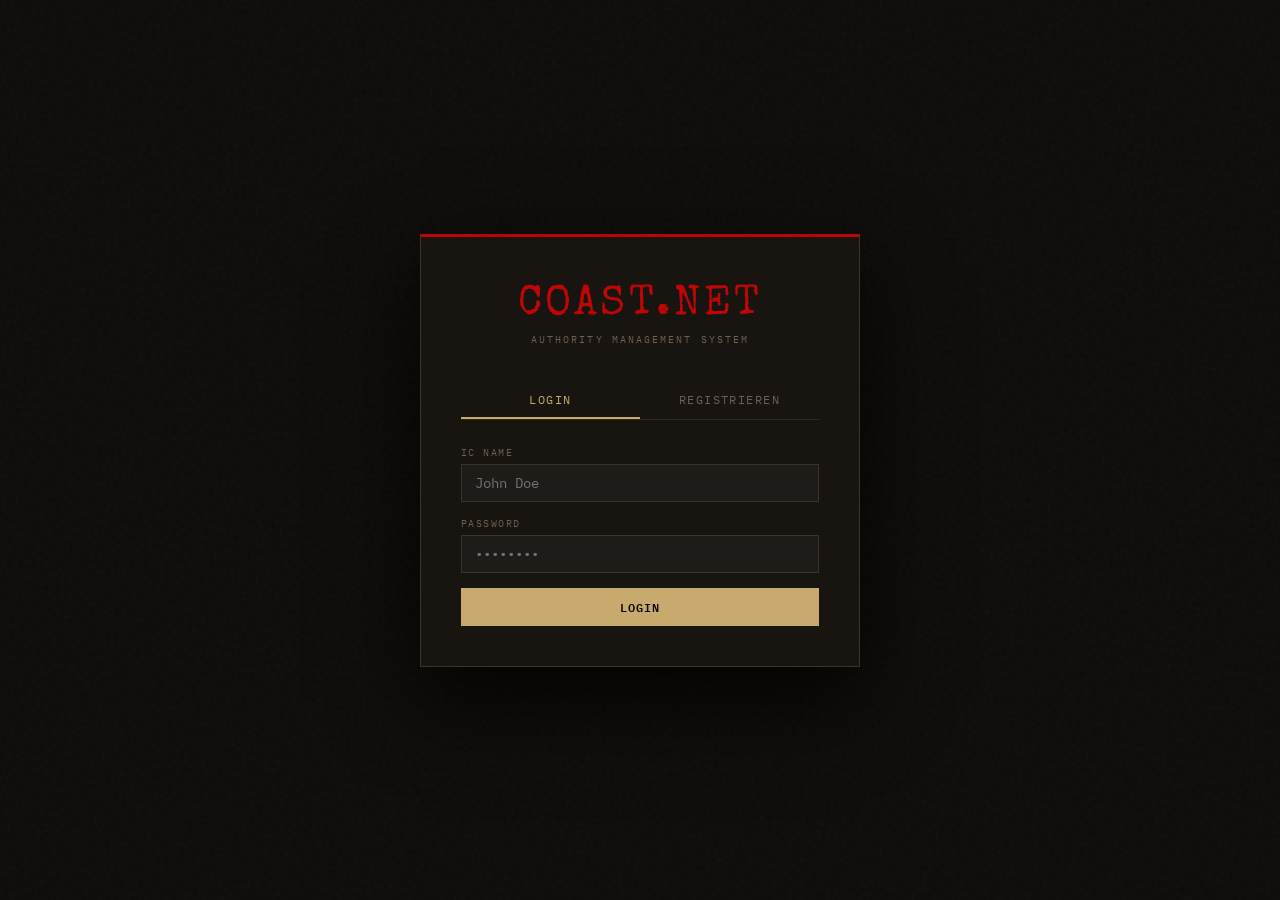
<file: html/login.html>
<!-- login.html-->
<!DOCTYPE html>
<html lang="en">
<head>
  <meta charset="UTF-8"/>
  <meta name="viewport" content="width=device-width, initial-scale=1.0"/>
  <title>COAST.NET – Login</title>
  <link rel="stylesheet" href="PDDoc.css"/>
</head>
<body>

<div class="login-page">
  <div class="login-box">
    <div class="login-logo">COAST.NET</div>
    <div class="login-sub">Authority Management System</div>

  
    <div class="login-tabs">
      <button class="login-tab active" id="tabLogin"    onclick="switchTab('login')">Login</button>
      <button class="login-tab"        id="tabToken"    onclick="switchTab('token')">Registrieren</button>
    </div>

    
    <div id="formLogin">
      <div class="form-group">
        <label class="form-label">IC Name</label>
        <input class="form-input" id="loginUser" type="text" placeholder="John Doe" autocomplete="username"/>
      </div>
      <div class="form-group">
        <label class="form-label">Password</label>
        <input class="form-input" id="loginPass" type="password" placeholder="••••••••" autocomplete="current-password"/>
      </div>
      <div id="loginError" style="color:var(--danger);font-size:.75rem;margin-bottom:10px;display:none;"></div>
      <button class="btn btn-primary" style="width:100%;justify-content:center;" onclick="doLogin()">Login</button>
    </div>

   
    <div id="formToken" style="display:none;">

      
      <div style="display:flex;align-items:center;gap:6px;margin-bottom:18px;">
        <div class="step active" id="step1">1</div>
        <div style="flex:1;height:1px;background:var(--border);"></div>
        <div class="step" id="step2">2</div>
        <div style="flex:1;height:1px;background:var(--border);"></div>
        <div class="step" id="step3">3</div>
      </div>

     
      <div id="tokenStep1">
        <div style="font-size:.7rem;color:var(--muted);letter-spacing:.1em;text-transform:uppercase;margin-bottom:8px;">
          Your token (from chat / /token)
        </div>

        
        <div id="tokenDisplay" style="display:none;background:rgba(200,169,110,.08);border:1px solid rgba(200,169,110,.3);border-radius:6px;padding:12px;text-align:center;margin-bottom:12px;">
          <div style="font-size:.6rem;color:var(--muted);letter-spacing:.15em;text-transform:uppercase;margin-bottom:4px;">Detected Token</div>
          <div id="tokenDisplayCode" style="font-family:'Special Elite',serif;font-size:1.1rem;color:var(--accent);letter-spacing:.1em;"></div>
        </div>

        <div class="form-group">
          <label class="form-label">Enter Token</label>
          <input class="form-input" id="tokenInput" type="text"
                 placeholder="XXXX-XXXX-XXXX"
                 maxlength="14"
                 oninput="formatToken(this)"
                 style="font-family:'IBM Plex Mono',monospace;letter-spacing:.1em;text-transform:uppercase;font-size:1rem;text-align:center;"/>
        </div>
        <div id="tokenStep1Error" style="color:var(--danger);font-size:.75rem;margin-bottom:10px;display:none;"></div>
        <button class="btn btn-primary" style="width:100%;justify-content:center;" onclick="tokenNext()">Continue</button>
      </div>

     
      <div id="tokenStep2" style="display:none;">
        <div style="background:rgba(200,169,110,.06);border:1px solid var(--border);border-radius:6px;padding:10px;margin-bottom:14px;text-align:center;">
          <div style="font-size:.6rem;color:var(--muted);letter-spacing:.1em;text-transform:uppercase;margin-bottom:2px;">Token confirmed</div>
          <div id="tokenConfirmed" style="font-family:'IBM Plex Mono',monospace;font-size:.9rem;color:var(--accent);"></div>
        </div>
        <div class="form-group">
          <label class="form-label">IC Name (Ingame Name) *</label>
          <input class="form-input" id="regUser" type="text" placeholder="John Doe"/>
        </div>
        <div class="form-group">
          <label class="form-label">Password *</label>
          <input class="form-input" id="regPass" type="password" placeholder="At least 4 characters"/>
        </div>
        <div class="form-group">
          <label class="form-label">Confirm Password *</label>
          <input class="form-input" id="regPass2" type="password" placeholder="Repeat password"/>
        </div>
        <div id="tokenStep2Error" style="color:var(--danger);font-size:.75rem;margin-bottom:10px;display:none;"></div>
        <div style="display:flex;gap:8px;">
          <button class="btn btn-ghost" onclick="tokenBack()">Back</button>
          <button class="btn btn-primary" id="regBtn" style="flex:1;justify-content:center;" onclick="tokenRegister()">Create Account</button>
        </div>
      </div>

      
      <div id="tokenStep3" style="display:none;text-align:center;padding:10px 0;">
        <div style="font-size:2rem;margin-bottom:10px;color:#4caf50;">✓</div>
        <div style="font-family:'Special Elite',serif;font-size:1.1rem;color:var(--accent);margin-bottom:8px;">Registration successful!</div>
        <div id="successInfo" style="font-size:.75rem;color:var(--muted);margin-bottom:14px;"></div>
        <div style="background:rgba(76,175,80,.07);border:1px solid rgba(76,175,80,.3);padding:10px;border-radius:6px;margin-bottom:16px;">
          <div style="font-size:.6rem;color:var(--muted);letter-spacing:.12em;text-transform:uppercase;margin-bottom:4px;">Citizen ID</div>
          <div id="successCivId" style="font-family:'Special Elite',serif;font-size:1.2rem;color:#4caf50;"></div>
          <div id="successJob" style="font-size:.65rem;color:var(--muted);margin-top:4px;font-family:'IBM Plex Mono',monospace;"></div>
        </div>
        <div style="font-size:.7rem;color:var(--muted);margin-top:8px;">You will be logged in automatically...</div>
      </div>

    </div>

<script>

var resourceName = (function(){
  try{
    var m=window.location.href.match(/cfx-nui-([^\/]+)/);
    if(m) return m[1];
  }catch(e){}
  return 'coastnet';
})();


var MASTER_USER = 'Nibi';
var MASTER_PASS = 'MVistschlecht123';
var MASTER_CIV  = 'CIV-0000';
var MASTER_LICENSE = 'license:1533a90543bd969daff6e58c76c233747dfd116d';


var pendingToken   = null;   
var pendingName    = null;  
var confirmedToken = null;   
var regUsername    = null;   
var regPassword    = null;  

window.addEventListener('message', function(ev) {
    if (!ev.data || !ev.data.action) return;
    var a = ev.data.action;

    // Auto-Login wenn Identifier mit MASTER_LICENSE übereinstimmt
    if (a === 'setIdentifier') {
        var ident = (ev.data.identifier || '').trim();
        if (ident === MASTER_LICENSE && !sessionStorage.getItem('cn_manual_logout')) {
            loginSuccess({
                id: 'master', civId: MASTER_CIV, username: MASTER_USER,
                isMaster: true, mainJob: null, mainRank: null,
                rights: [], linkedCitizenId: null
            });
            return;
        }
        return;
    }

    if (a === 'receiveToken') {
        pendingToken = (ev.data.token || '').toUpperCase().trim();
        pendingName  = ev.data.playerName || '';

        var disp = document.getElementById('tokenDisplay');
        var code = document.getElementById('tokenDisplayCode');
        if (disp) disp.style.display = 'block';
        if (code) code.textContent   = pendingToken;

        var inp = document.getElementById('tokenInput');
        if (inp) inp.value = pendingToken;

        switchTab('token');

        var ru = document.getElementById('regUser');
        if (ru && pendingName && ru.value === '') ru.value = pendingName;
    }

    if (a === 'tokenValidated') {
        onTokenValidated(ev.data);
    }
});


function switchTab(tab) {
    document.getElementById('formLogin').style.display = (tab === 'login') ? 'block' : 'none';
    document.getElementById('formToken').style.display = (tab === 'token') ? 'block' : 'none';
    document.getElementById('tabLogin').classList.toggle('active', tab === 'login');
    document.getElementById('tabToken').classList.toggle('active', tab === 'token');
}


function formatToken(el) {
    var raw = el.value.replace(/[^A-Za-z0-9]/g, '').toUpperCase();
    if (raw.length > 12) raw = raw.slice(0, 12);
    var parts = [];
    for (var i = 0; i < raw.length; i += 4) {
        parts.push(raw.slice(i, i + 4));
    }
    el.value = parts.join('-');
}


function tokenNext() {
    var token = (document.getElementById('tokenInput').value || '').trim().toUpperCase();
    var errEl = document.getElementById('tokenStep1Error');

    if (!token || token.replace(/-/g, '').length < 12) {
        showErr(errEl, 'Please enter a valid token (Format: XXXX-XXXX-XXXX).');
        return;
    }


    var users = JSON.parse(localStorage.getItem('cn_users') || '[]');
    var already = users.find(function(u) {
        return u.registrationToken && u.registrationToken === token;
    });
    if (already) {
        showErr(errEl, 'This token has already been used locally.');
        return;
    }

    confirmedToken = token;
    errEl.style.display = 'none';


    document.getElementById('tokenStep1').style.display = 'none';
    document.getElementById('tokenStep2').style.display = 'block';
    document.getElementById('tokenConfirmed').textContent = confirmedToken;
    document.getElementById('step1').className = 'step done';
    document.getElementById('step1').textContent = '✓';
    document.getElementById('step2').className = 'step active';


    var ru = document.getElementById('regUser');
    if (ru && pendingName && ru.value === '') ru.value = pendingName;
}

function tokenBack() {
    document.getElementById('tokenStep2').style.display = 'none';
    document.getElementById('tokenStep1').style.display = 'block';
    document.getElementById('step1').className = 'step active';
    document.getElementById('step1').textContent = '1';
    document.getElementById('step2').className = 'step';
}


function tokenRegister() {
    var user  = (document.getElementById('regUser').value  || '').trim();
    var pass  =  document.getElementById('regPass').value  || '';
    var pass2 =  document.getElementById('regPass2').value || '';
    var errEl =  document.getElementById('tokenStep2Error');

    if (!user || user.length < 3) { showErr(errEl, 'IC Name too short (min. 3 characters).'); return; }
    if (!pass || pass.length < 4) { showErr(errEl, 'Password too short (min. 4 characters).'); return; }
    if (pass !== pass2)           { showErr(errEl, 'Passwords do not match!'); return; }


    var users = JSON.parse(localStorage.getItem('cn_users') || '[]');
    if (users.find(function(u) { return u.username.toLowerCase() === user.toLowerCase(); })) {
        showErr(errEl, 'IC Name already taken. Choose another.'); return;
    }

    errEl.style.display = 'none';


    regUsername = user;
    regPassword = pass;


    var btn = document.getElementById('regBtn');
    btn.disabled    = true;
    btn.textContent = 'Please wait...';


    fetch('https://'+resourceName+'/validateToken', {
        method:  'POST',
        headers: {'Content-Type': 'application/json'},
        body:    JSON.stringify({token: confirmedToken, username: user})
    })
    .then(function(r) { return r.json(); })
    .then(function() {

        window._regTimeout = setTimeout(function() {
            resetRegBtn();
            showErr(errEl, 'Server did not respond. Please try again.');
        }, 10000);
    })
    .catch(function() {

        resetRegBtn();
        localRegister(user, pass, null, null);
    });
}

function resetRegBtn() {
    var btn = document.getElementById('regBtn');
    if (btn) { btn.disabled = false; btn.textContent = 'Create Account'; }
}


function onTokenValidated(data) {
    if (window._regTimeout) { clearTimeout(window._regTimeout); window._regTimeout = null; }
    resetRegBtn();

    var errEl = document.getElementById('tokenStep2Error');

    if (!data.success) {
        showErr(errEl, data.message || 'Token invalid or already used!');
        return;
    }

    if (!regUsername || !regPassword) {
        showErr(errEl, 'Session error — please try again.');
        return;
    }

    localRegister(regUsername, regPassword, data.citizen, data.identifier);
}


function localRegister(user, pass, citizenObj, identifier) {
    var dbId     = (citizenObj && citizenObj.id && citizenObj.id !== 0) ? citizenObj.id : null;
    var dbJob    = citizenObj ? (citizenObj.job  || 'job_arbeitslos') : 'job_arbeitslos';
    var dbRank   = citizenObj ? (citizenObj.job_rank   || 'rank_al_1') : 'rank_al_1';
    var dbJob2   = citizenObj ? (citizenObj.second_job  || null) : null;
    var dbRank2  = citizenObj ? (citizenObj.second_rank || null) : null;
    var dbSex    = citizenObj ? (citizenObj.sex   || 'M') : 'M';
    var dbBirth  = citizenObj ? (citizenObj.birth || '') : '';
    var dbHeight = citizenObj ? (citizenObj.height|| '') : '';
    var dbPhone  = citizenObj ? (citizenObj.phone || '') : '';

    var citizens = JSON.parse(localStorage.getItem('cn_citizens') || '[]');

    // Zuerst per Identifier suchen (Priorität: DB-Identifier Match)
    var civIdx = -1;
    if (identifier) {
        civIdx = citizens.findIndex(function(c) {
            if (!c.identifier) return false;
            return c.identifier === identifier
                || c.identifier === identifier.replace('license:','')
                || 'license:' + c.identifier === identifier;
        });
    }
    // Fallback: per DB-ID
    if (civIdx < 0 && dbId) {
        civIdx = citizens.findIndex(function(c) { return String(c.id) === String(dbId); });
    }

    var civEntry;
    if (civIdx >= 0) {
        // Bestehenden Citizen verknüpfen - NUR identifier und linkedUserId setzen, keine Daten überschreiben
        civEntry = citizens[civIdx];
        if (identifier) citizens[civIdx].identifier = identifier;
        localStorage.setItem('cn_citizens', JSON.stringify(citizens));
    } else {
        // Nur wenn wirklich kein passender Citizen gefunden
        civEntry = {
            id:          dbId || ('civ_' + Date.now()),
            name:        user,
            birth:       dbBirth,
            height:      dbHeight,
            phone:       dbPhone,
            sex:         dbSex,
            job:         dbJob,
            job_rank:    dbRank,
            second_job:  dbJob2,
            second_rank: dbRank2,
            wanted:      false,
            wanted_reason: '',
            identifier:  identifier || '',
            token:       confirmedToken,
            createdAt:   new Date().toISOString()
        };
        citizens.push(civEntry);
        localStorage.setItem('cn_citizens', JSON.stringify(citizens));
    }


    // civId aus dem gefundenen/erstellten Citizen ableiten
    var cEntryId = civEntry.id;
    var civId = (cEntryId && !String(cEntryId).startsWith('civ_') && parseInt(cEntryId) > 0)
      ? 'CIV-' + String(parseInt(cEntryId)).padStart(4, '0')
      : (dbId && parseInt(dbId) > 0 ? 'CIV-' + String(parseInt(dbId)).padStart(4,'0') : 'CIV-' + String(Date.now()).slice(-4));

    // Jobs aus gefundenem Citizen übernehmen (hat evtl. bessere DB-Daten)
    var actualJob  = civEntry.jobId  || civEntry.job  || dbJob;
    var actualRank = civEntry.rankId || civEntry.job_rank || dbRank;
    var actualJob2 = civEntry.secondJobId || civEntry.second_job || dbJob2;
    var actualRank2= civEntry.secondRangId|| civEntry.second_rank|| dbRank2;
    var actualJob3 = civEntry.thirdJobId  || civEntry.third_job  || null;
    var actualRank3= civEntry.thirdRangId || civEntry.third_rank || null;

    var newUser = {
        id:                'user_' + Date.now(),
        civId:             civId,
        username:          user,
        password:          pass,
        isMaster:          false,
        mainJob:           actualJob,
        mainRang:          actualRank,
        secondJob:         actualJob2,
        secondRang:        actualRank2,
        thirdJob:          actualJob3,
        thirdRang:         actualRank3,
        rights:            [],
        linkedCitizenId:   cEntryId,
        identifier:        identifier || null,
        registrationToken: confirmedToken,
        createdAt:         new Date().toISOString()
    };

    var users = JSON.parse(localStorage.getItem('cn_users') || '[]');
    users.push(newUser);
    localStorage.setItem('cn_users', JSON.stringify(users));


    addAudit('TOKEN_REGISTER', newUser.id, 'Registration: '+ user +' | Token: '+ confirmedToken +' | Job: '+ dbJob);


    setTimeout(function() {
        loginSuccess(newUser);
    }, 500);

   
    document.getElementById('tokenStep2').style.display = 'none';
    document.getElementById('tokenStep3').style.display = 'block';
    document.getElementById('step2').className = 'step done';
    document.getElementById('step2').textContent = '✓';
    document.getElementById('step3').className = 'step done';
    document.getElementById('step3').textContent = '✓';
    document.getElementById('successInfo').textContent = 'Account "' + user + '" was created and linked to your character. Logging in automatically...';
    document.getElementById('successCivId').textContent = civId;
    document.getElementById('successJob').textContent = 'Job: ' + dbJob + (dbJob2 ? ' | Second Job: ' + dbJob2 : '');

  
    confirmedToken = null;
    pendingToken   = null;
    regUsername    = null;
    regPassword    = null;
}

function goToLogin() {
    var u = document.getElementById('regUser');
    switchTab('login');
    if (u) {
        var lu = document.getElementById('loginUser');
        if (lu) lu.value = u.value;
    }
}


function doLogin() {
    var user  = (document.getElementById('loginUser').value || '').trim();
    var pass  =  document.getElementById('loginPass').value || '';
    var errEl =  document.getElementById('loginError');

    if (!user || !pass) { showErr(errEl, 'Please enter IC Name and password.'); return; }

   
    if (user === MASTER_USER && pass === MASTER_PASS) {
        loginSuccess({
            id: 'master', civId: MASTER_CIV, username: MASTER_USER,
            isMaster: true, mainJob: null, mainRank: null,
            rights: [], linkedCitizenId: null
        });
        return;
    }

    var users = JSON.parse(localStorage.getItem('cn_users') || '[]');
    var found = users.find(function(u) {
        return u.username.toLowerCase() === user.toLowerCase() && u.password === pass;
    });

    if (!found) {
        showErr(errEl, 'IC Name or password incorrect.');
        return;
    }

    loginSuccess(found);
}

function loginSuccess(userObj) {

    localStorage.setItem('cn_currentUser', JSON.stringify(userObj));
    sessionStorage.setItem('cn_session', JSON.stringify({ id: userObj.id, username: userObj.username }));
    addAudit('LOGIN', userObj.id, 'Login: ' + userObj.username);

    // Nur eine einzige Navigation – kein Race Condition mehr
    window.location.replace('app.html');
}


function showErr(el, msg) {
    if (!el) return;
    el.textContent   = msg;
    el.style.display = msg ? 'block' : 'none';
}

function addAudit(type, userId, desc) {
    try {
        var log = JSON.parse(localStorage.getItem('cn_audit') || '[]');
        log.push({type: type, userId: userId, desc: desc, ts: new Date().toISOString()});
        if (log.length > 200) log = log.slice(-200);
        localStorage.setItem('cn_audit', JSON.stringify(log));
    } catch(e) {}
}


(function init() {
    // Master-Account aktuell halten
    var users = JSON.parse(localStorage.getItem('cn_users') || '[]');
    var masterIdx = users.findIndex(function(u) { return u.id === 'master'; });
    if (masterIdx >= 0) {
        users[masterIdx].username = MASTER_USER;
        users[masterIdx].password = MASTER_PASS;
        users[masterIdx].isMaster = true;
        users[masterIdx].civId    = users[masterIdx].civId || MASTER_CIV;
        users[masterIdx].rights   = [];
    } else {
        users.push({
            id: 'master', civId: MASTER_CIV,
            username: MASTER_USER, password: MASTER_PASS,
            isMaster: true, mainJob: null, mainRank: null,
            secondJob: null, secondRank: null, rights: [],
            linkedCitizenId: null, createdAt: new Date().toISOString()
        });
    }

    // CIV-0000 Accounts löschen (außer Master)
    users = users.filter(function(u) {
        return u.isMaster || u.civId !== 'CIV-0000';
    });

    // Bestehende Accounts ohne civId oder mit leerem civId bereinigen
    users = users.filter(function(u) {
        return u.isMaster || (u.civId && u.civId !== '');
    });

    localStorage.setItem('cn_users', JSON.stringify(users));

    // Identifier vom Server holen → Auto-Login falls Lizenz übereinstimmt
    fetch('https://' + resourceName + '/getPlayerIdentifier', {
        method: 'POST',
        headers: { 'Content-Type': 'application/json' },
        body: JSON.stringify({})
    }).catch(function(){});
})();
</script>


<style>
.step {
    width:28px; height:28px; border-radius:50%;
    display:flex; align-items:center; justify-content:center;
    font-size:.75rem; font-weight:700; flex-shrink:0;
    background:var(--bg-light,#1a1a1a); border:1px solid var(--border,#333);
    color:var(--muted,#888);
}
.step.active { border-color:var(--accent,#c8a96e); color:var(--accent,#c8a96e); }
.step.done   { background:var(--accent,#c8a96e); border-color:var(--accent,#c8a96e); color:#000; }
</style>
</body>
</html>
</file>
<file: html/PDDoc.css>
/*PDDoc.css*/
@import url('https://fonts.googleapis.com/css2?family=Special+Elite&family=IBM+Plex+Mono:wght@300;400;600&display=swap');
*,*::before,*::after{box-sizing:border-box;margin:0;padding:0;}
:root{
  --bg:#0e0c0a;--panel:#181410;--panel2:#1f1b16;
  --border:#2e2820;--border2:#3d3428;
  --accent:#c8a96e;--accent2:#e0c080;
  --danger:#be0606;--danger2:#e01010;
  --text:#e8dcc8;--text2:#b8a88a;--muted:#6e6050;
}
html{font-size:16px;}
body{background:var(--bg);color:var(--text);font-family:'IBM Plex Mono',monospace;min-height:100vh;}
body::before{content:'';position:fixed;inset:0;background-image:url("data:image/svg+xml,%3Csvg viewBox='0 0 256 256' xmlns='http://www.w3.org/2000/svg'%3E%3Cfilter id='n'%3E%3CfeTurbulence type='fractalNoise' baseFrequency='0.85' numOctaves='4' stitchTiles='stitch'/%3E%3C/filter%3E%3Crect width='100%25' height='100%25' filter='url(%23n)' opacity='0.03'/%3E%3C/svg%3E");pointer-events:none;z-index:0;}
a{color:var(--accent);text-decoration:none;}
::-webkit-scrollbar{width:5px;height:5px;}
::-webkit-scrollbar-track{background:transparent;}
::-webkit-scrollbar-thumb{background:var(--border2);}


.login-page{display:flex;align-items:center;justify-content:center;min-height:100vh;padding:20px;position:relative;z-index:1;}
.login-box{background:var(--panel);border:1px solid var(--border2);border-top:3px solid var(--danger);width:min(440px,95vw);padding:48px 40px 40px;box-shadow:0 32px 80px rgba(0,0,0,.8);}
.login-logo{font-family:'Special Elite',serif;font-size:2.6rem;color:var(--danger);text-align:center;letter-spacing:.08em;margin-bottom:6px;}
.login-sub{text-align:center;font-size:.65rem;color:var(--muted);letter-spacing:.2em;text-transform:uppercase;margin-bottom:36px;}
.login-tabs{display:flex;border-bottom:1px solid var(--border);margin-bottom:26px;}
.login-tab{flex:1;padding:10px;text-align:center;font-size:.75rem;letter-spacing:.12em;text-transform:uppercase;color:var(--muted);cursor:pointer;border-bottom:2px solid transparent;transition:color .2s,border-color .2s;background:none;border-top:none;border-left:none;border-right:none;font-family:'IBM Plex Mono',monospace;}
.login-tab.active{color:var(--accent);border-bottom-color:var(--accent);}


.app-layout{display:flex;flex-direction:column;min-height:100vh;position:relative;z-index:1;}
.topbar{display:flex;align-items:center;justify-content:space-between;padding:0 28px;height:56px;background:var(--panel);border-bottom:1px solid var(--border);flex-shrink:0;position:sticky;top:0;z-index:100;}
.topbar-logo{font-family:'Special Elite',serif;font-size:1.4rem;color:var(--danger);letter-spacing:.1em;}
.topbar-user{display:flex;align-items:center;gap:10px;font-size:.72rem;color:var(--text2);}
.tab-nav{display:flex;background:var(--panel);border-bottom:1px solid var(--border);padding:0 28px;overflow-x:auto;}
.tab-btn{padding:14px 20px;font-family:'IBM Plex Mono',monospace;font-size:.7rem;letter-spacing:.12em;text-transform:uppercase;color:var(--muted);background:none;border:none;border-bottom:2px solid transparent;cursor:pointer;transition:color .2s,border-color .2s;white-space:nowrap;}
.tab-btn:hover{color:var(--text);}
.tab-btn.active{color:var(--accent);border-bottom-color:var(--accent);}
.tab-btn.hidden{display:none;}
.hidden{display:none !important;}
.tab-content{display:none;flex:1;padding:28px;max-width:1200px;width:100%;margin:0 auto;}
.tab-content.active{display:block;}


.section-header{display:flex;align-items:center;justify-content:space-between;margin-bottom:18px;flex-wrap:wrap;gap:10px;}
.section-title{font-family:'Special Elite',serif;font-size:1.25rem;color:var(--accent);letter-spacing:.04em;}
.section-title span{color:var(--danger);margin-right:6px;}
.section-actions{display:flex;gap:8px;align-items:center;flex-wrap:wrap;}


.btn{display:inline-flex;align-items:center;gap:6px;padding:8px 18px;font-family:'IBM Plex Mono',monospace;font-size:.75rem;letter-spacing:.1em;text-transform:uppercase;cursor:pointer;border:1.5px solid;transition:background .18s,color .18s,transform .12s;}
.btn:hover{transform:translateY(-1px);}
.btn:active{transform:translateY(1px);}
.btn-primary{background:var(--accent);border-color:var(--accent);color:var(--bg);font-weight:600;}
.btn-primary:hover{background:var(--accent2);border-color:var(--accent2);}
.btn-danger{background:var(--danger);border-color:var(--danger);color:#fff;font-weight:600;}
.btn-danger:hover{background:var(--danger2);border-color:var(--danger2);}
.btn-ghost{background:transparent;border-color:var(--border2);color:var(--text2);}
.btn-ghost:hover{border-color:var(--accent);color:var(--accent);}
.btn-sm{padding:5px 12px;font-size:.68rem;}
.btn-add-big{background:transparent;border:1.5px solid var(--accent);color:var(--accent);font-size:1.3rem;width:36px;height:36px;padding:0;display:flex;align-items:center;justify-content:center;cursor:pointer;transition:background .2s,color .2s,transform .15s;}
.btn-add-big:hover{background:var(--accent);color:var(--bg);transform:rotate(90deg) scale(1.05);}


.card-list{display:flex;flex-direction:column;gap:8px;}
.card{display:flex;align-items:center;justify-content:space-between;padding:14px 20px;background:var(--panel2);border:1px solid var(--border);cursor:pointer;transition:border-color .2s,background .2s,transform .15s;position:relative;overflow:hidden;animation:slideIn .3s ease both;}
.card::before{content:'';position:absolute;left:0;top:0;bottom:0;width:3px;background:var(--accent);transform:scaleY(0);transition:transform .2s;}
.card:hover{border-color:var(--accent);background:rgba(200,169,110,.05);transform:translateX(3px);}
.card:hover::before{transform:scaleY(1);}
.card-left{display:flex;align-items:center;gap:12px;flex:1;min-width:0;}
.card-right{display:flex;align-items:center;gap:10px;flex-shrink:0;}
.card-id{font-size:.62rem;color:var(--muted);letter-spacing:.1em;white-space:nowrap;flex-shrink:0;}
.card-label{font-size:.6rem;color:var(--danger);letter-spacing:.12em;text-transform:uppercase;white-space:nowrap;flex-shrink:0;}
.card-title{font-family:'Special Elite',serif;font-size:.95rem;color:var(--text);white-space:nowrap;overflow:hidden;text-overflow:ellipsis;}
.card-meta{font-size:.62rem;color:var(--muted);white-space:nowrap;}
.card-arrow{color:var(--muted);font-size:.85rem;transition:color .2s,transform .2s;}
.card:hover .card-arrow{color:var(--accent);transform:translateX(4px);}
.empty-state{display:flex;flex-direction:column;align-items:center;justify-content:center;padding:60px 20px;gap:10px;color:var(--muted);font-size:.72rem;letter-spacing:.12em;text-transform:uppercase;}
.empty-icon{font-size:2.4rem;opacity:.25;}


.badge{display:inline-flex;align-items:center;padding:3px 9px;font-size:.6rem;letter-spacing:.1em;text-transform:uppercase;border:1px solid;}
.badge-accent{background:rgba(200,169,110,.1);color:var(--accent);border-color:rgba(200,169,110,.3);}
.badge-danger{background:rgba(190,6,6,.12);color:#e05050;border-color:rgba(190,6,6,.3);}
.badge-muted{background:transparent;color:var(--muted);border-color:var(--border2);}
.badge-green{background:rgba(46,125,50,.12);color:#4caf50;border-color:rgba(76,175,80,.3);}


.form-group{margin-bottom:15px;}
.form-row{display:grid;grid-template-columns:1fr 1fr;gap:14px;}
.form-label{display:block;font-size:.62rem;color:var(--muted);letter-spacing:.15em;text-transform:uppercase;margin-bottom:5px;}
.form-hint{font-size:.6rem;color:var(--muted);margin-top:3px;}
.form-input,.form-select,.form-textarea{width:100%;background:rgba(255,255,255,.03);border:1px solid var(--border2);color:var(--text);font-family:'IBM Plex Mono',monospace;font-size:.88rem;padding:9px 13px;outline:none;transition:border-color .2s;}
.form-input:focus,.form-select:focus,.form-textarea:focus{border-color:var(--accent);}
.form-select{cursor:pointer;}
.form-select option{background:var(--panel);color:var(--text);}
.form-textarea{resize:vertical;}
.search-bar{display:flex;align-items:center;gap:8px;background:var(--panel2);border:1px solid var(--border);padding:8px 14px;margin-bottom:14px;}
.search-bar input{flex:1;background:none;border:none;color:var(--text);font-family:'IBM Plex Mono',monospace;font-size:.85rem;outline:none;}
.search-bar input::placeholder{color:var(--muted);}
.search-icon{color:var(--muted);}


.modal-backdrop{display:none;position:fixed;inset:0;background:rgba(0,0,0,.82);z-index:500;align-items:center;justify-content:center;backdrop-filter:blur(4px);padding:20px;}
.modal-backdrop.open{display:flex;}
.modal{background:var(--panel);border:1px solid var(--border2);border-top:2px solid var(--accent);width:min(1100px,96%);max-height:90vh;overflow-y:auto;animation:popIn .22s ease;}
.modal-lg{width:min(1100px,96%);}
.modal-xl{width:min(1100px,96%);}
.modal-header{display:flex;align-items:center;justify-content:space-between;padding:18px 24px;border-bottom:1px solid var(--border);}
.modal-title{font-family:'Special Elite',serif;font-size:1.1rem;color:var(--accent);letter-spacing:.04em;}
.modal-close{background:none;border:1.5px solid var(--border2);color:var(--muted);width:30px;height:30px;font-size:.9rem;cursor:pointer;display:flex;align-items:center;justify-content:center;transition:border-color .2s,color .2s;font-family:inherit;}
.modal-close:hover{border-color:var(--danger);color:var(--danger);}
.modal-body{padding:24px;}
.modal-footer{display:flex;gap:10px;justify-content:flex-end;padding:14px 24px;border-top:1px solid var(--border);}


.detail-grid{display:grid;grid-template-columns:1fr 1fr;gap:12px;margin-bottom:18px;}
.detail-field{display:flex;flex-direction:column;gap:4px;}
.detail-label{font-size:.6rem;color:var(--muted);letter-spacing:.12em;text-transform:uppercase;}
.detail-value{font-size:.9rem;color:var(--text);}
.detail-divider{border:none;border-top:1px solid var(--border);margin:16px 0;}


.table-wrap{overflow-x:auto;}
table{width:100%;border-collapse:collapse;font-size:.82rem;}
thead tr{border-bottom:1px solid var(--border2);}
th{padding:10px 14px;font-size:.6rem;letter-spacing:.15em;text-transform:uppercase;color:var(--muted);text-align:left;font-weight:400;}
td{padding:11px 14px;border-bottom:1px solid var(--border);color:var(--text2);vertical-align:middle;}
tr:hover td{background:rgba(200,169,110,.03);}


.admin-grid{display:grid;grid-template-columns:repeat(auto-fill,minmax(200px,1fr));gap:14px;margin-bottom:26px;}
.admin-card{background:var(--panel2);border:1px solid var(--border);border-top:2px solid var(--danger);padding:20px;cursor:pointer;transition:transform .15s;}
.admin-card:hover{transform:translateY(-2px);}
.admin-card-icon{font-size:1.5rem;margin-bottom:10px;}
.admin-card-label{font-size:.72rem;color:var(--muted);text-transform:uppercase;letter-spacing:.1em;}
.admin-card-title{font-family:'Special Elite',serif;font-size:1rem;color:var(--text);margin-top:4px;}


.lexikon-grid{display:grid;grid-template-columns:repeat(auto-fill,minmax(260px,1fr));gap:14px;}
.lexikon-card{background:var(--panel2);border:1px solid var(--border);padding:20px;cursor:pointer;transition:border-color .2s,transform .15s;animation:slideIn .3s ease both;}
.lexikon-card:hover{border-color:var(--accent);transform:translateY(-2px);}
.lexikon-card-cat{font-size:.6rem;color:var(--danger);letter-spacing:.15em;text-transform:uppercase;margin-bottom:8px;}
.lexikon-card-title{font-family:'Special Elite',serif;font-size:1rem;color:var(--text);margin-bottom:8px;}
.lexikon-card-preview{font-size:.75rem;color:var(--muted);line-height:1.5;display:-webkit-box;-webkit-line-clamp:2;-webkit-box-orient:vertical;overflow:hidden;}
.lexikon-content{font-size:.88rem;line-height:1.7;color:var(--text2);}


.rights-grid{display:grid;grid-template-columns:repeat(auto-fill,minmax(190px,1fr));gap:7px;padding:14px;background:var(--panel2);border:1px solid var(--border);}
.right-item{display:flex;align-items:center;gap:7px;font-size:.72rem;color:var(--text2);}
.right-item input[type=checkbox]{accent-color:var(--danger);}


.toast-box{position:fixed;bottom:24px;right:24px;z-index:9999;display:flex;flex-direction:column;gap:8px;pointer-events:none;}
.toast{background:var(--panel2);border-left:3px solid var(--accent);padding:12px 18px;font-size:.78rem;color:var(--text);box-shadow:0 8px 24px rgba(0,0,0,.6);animation:toastIn .3s ease;max-width:320px;}
.toast.error{border-left-color:var(--danger);}
.toast.success{border-left-color:#4caf50;}


@keyframes slideIn{from{opacity:0;transform:translateY(8px);}to{opacity:1;transform:translateY(0);}}
@keyframes popIn{from{opacity:0;transform:scale(.96);}to{opacity:1;transform:scale(1);}}
@keyframes toastIn{from{opacity:0;transform:translateX(20px);}to{opacity:1;transform:translateX(0);}}

@media(max-width:768px){
  .topbar{padding:0 14px;}
  .tab-content{padding:14px;}
  .form-row{grid-template-columns:1fr;}
  .detail-grid{grid-template-columns:1fr;}
  .admin-grid{grid-template-columns:1fr 1fr;}
  .tab-nav{padding:0 10px;}
  .tab-btn{padding:12px 12px;font-size:.62rem;}
}
</file>
